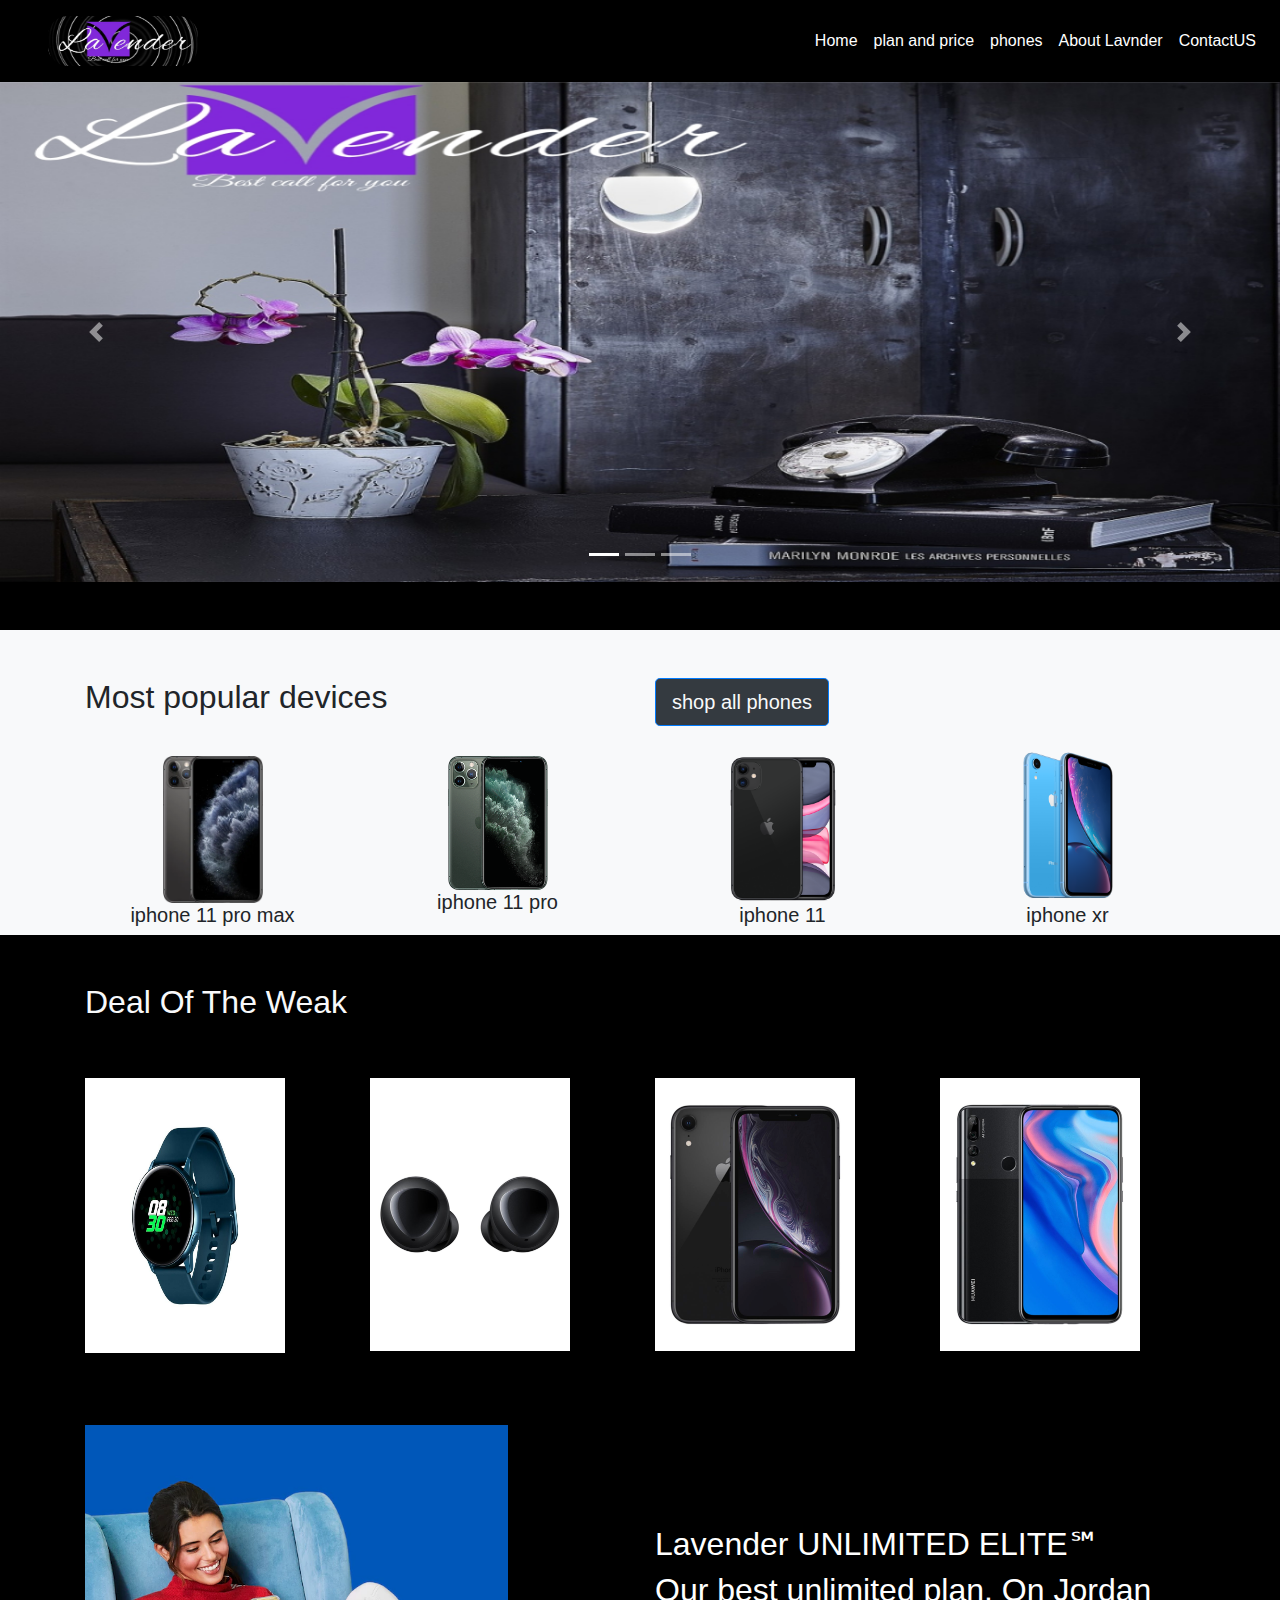
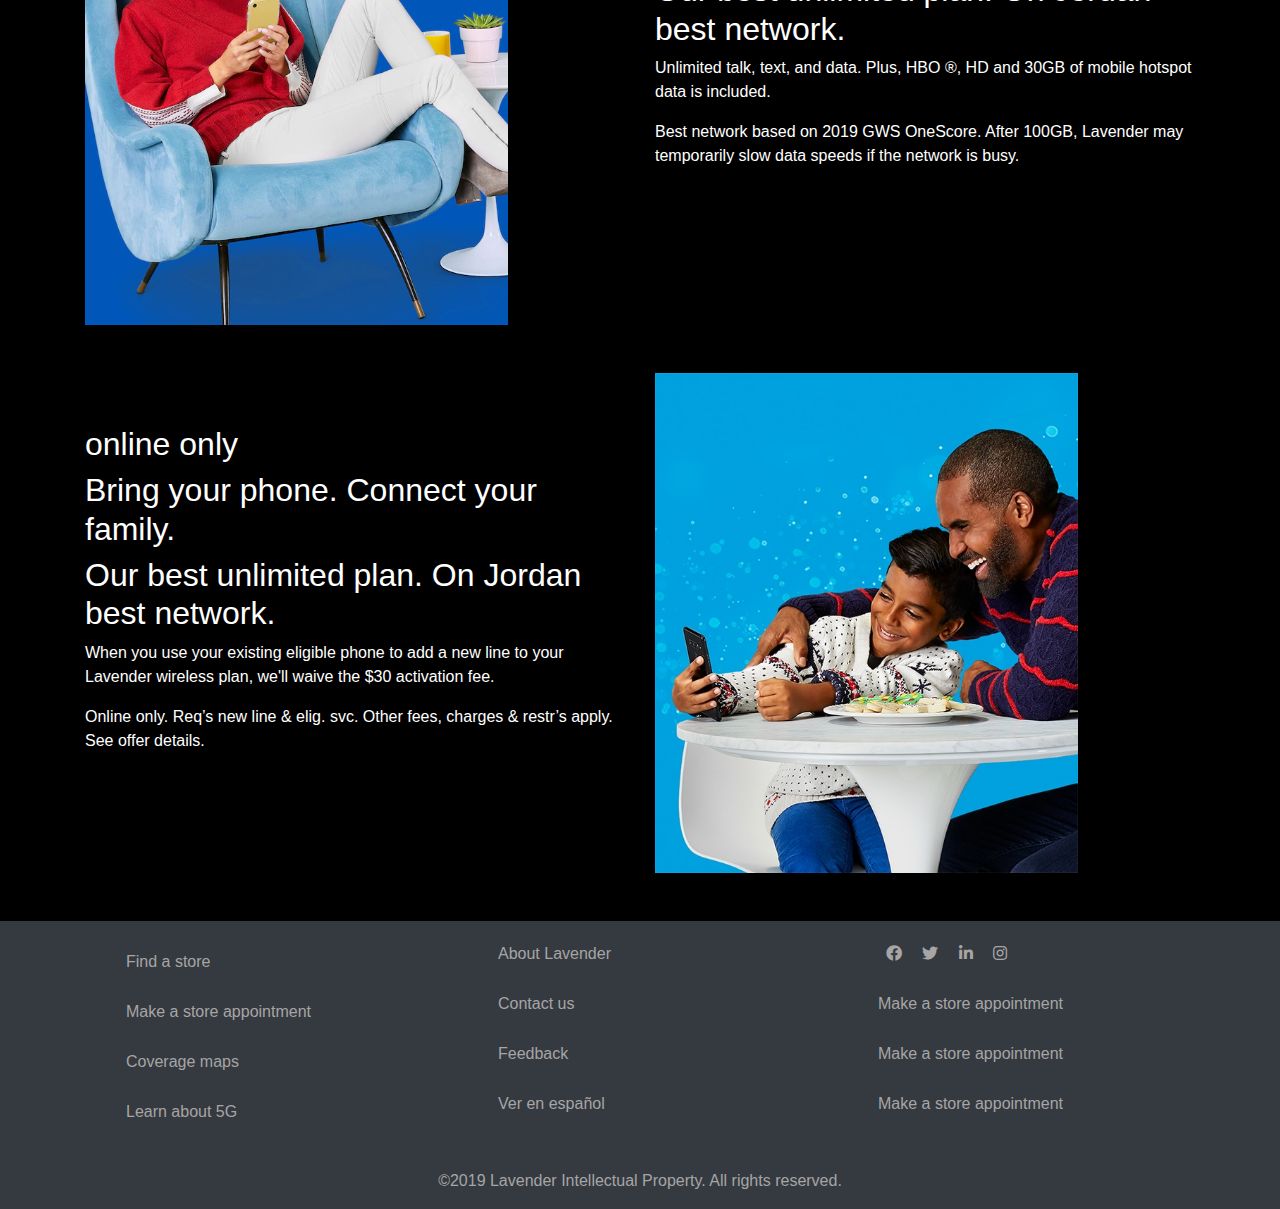
<file: index.html>
<!DOCTYPE html>
<html>
    <head>
        <meta charset="utf-8">
        <meta name="viewport" content="width=device-width, initial-scale=1">
        <link rel="stylesheet" type="text/css" href="fontawesome-free-5.12.0-web/css/all.css" >

        <link rel="stylesheet" href="https://maxcdn.bootstrapcdn.com/bootstrap/4.4.1/css/bootstrap.min.css">
        <script src="https://ajax.googleapis.com/ajax/libs/jquery/3.4.1/jquery.min.js"></script>
        <script src="https://cdnjs.cloudflare.com/ajax/libs/popper.js/1.16.0/umd/popper.min.js"></script>
        <script src="https://maxcdn.bootstrapcdn.com/bootstrap/4.4.1/js/bootstrap.min.js"></script>
        <link rel="stylesheet" href="css/style.css">

    </head>
    <body>
        <nav class="navbar navbar-expand-md navbar-light bg-black ">
            <a class="navbar-brand" href="#"></a>
            <a class="nav-link" href="#"> <img id="myLogo" src="img/mylogo.JPG"> <span class="sr-only">(current)</span></a>

            <button class="navbar-toggler" type="button" data-toggle="collapse" data-target="#navbarNav" aria-controls="navbarNav" aria-expanded="false" aria-label="Toggle navigation">
              <span class="navbar-toggler-icon"></span>
            </button>
            <div class="collapse navbar-collapse  " id="navbarNav">
              <ul class="navbar-nav ml-auto">
                <li class="nav-item active">
                  <a class="nav-link text-white" href="index.html">Home <span class="sr-only">(current)</span></a>
                </li>
                <li class="nav-item">
                  <a class="nav-link  text-white" href="planandprice.html">plan and price</a>
                </li>
                <li class="nav-item">
                  <a class="nav-link  text-white" href="phone.html">phones</a>
                </li>
                <li class="nav-item">
                  <a class="nav-link text-white" href="aboutus.html">About Lavnder</a>
                </li>
                <li class="nav-item">
                  <a class="nav-link text-white" href="contactus.html">ContactUS</a>
                </li>
               
              </ul>
            </div>
          </nav>
        <div class="sec1">
          <div id="carouselExampleIndicators" class="carousel slide" data-ride="carousel">
            <ol class="carousel-indicators">
              <li data-target="#carouselExampleIndicators" data-slide-to="0" class="active"></li>
              <li data-target="#carouselExampleIndicators" data-slide-to="1"></li>
              <li data-target="#carouselExampleIndicators" data-slide-to="2"></li>
            </ol>
            <div class="carousel-inner">
              <div class="carousel-item active">
                <img class="d-block w-100" src="img/mybrand.JPG" alt="First slide" width="100%" height="500">
              </div>
              <div class="carousel-item">
                <img class="d-block w-100" src="img/maxresdefault.jpg" alt="Second slide"  width="100%" height="500">
              </div>
              <div class="carousel-item">
                <img class="d-block w-100" src="img/imaged.jpg" alt="Third slide"   width="100%" height="500">
              </div>
            </div>
            <a class="carousel-control-prev" href="#carouselExampleIndicators" role="button" data-slide="prev">
              <span class="carousel-control-prev-icon" aria-hidden="true"></span>
              <span class="sr-only">Previous</span>
            </a>
            <a class="carousel-control-next" href="#carouselExampleIndicators" role="button" data-slide="next">
              <span class="carousel-control-next-icon" aria-hidden="true"></span>
              <span class="sr-only">Next</span>
            </a>
          </div>

        </div>
        <div class="sec2 bg-light">
          <div class="container mt-5">
            <div class="row ">
              <div class="col-md-6 mt-5">
                <h2> Most popular devices</h2>
              </div>
              <div class="col-md-6 mt-5">
                <button type="button" class="btn btn-primary btn-lg  bg-dark text-light">shop all phones</button>


              </div>
            </div>
            <div class="row ">
              <div class="col-md-3 bg-light text-center">
                <img class="apllemax" src="img/apple11promax.webp">
                <h5> iphone 11 pro max</h5>
              </div>

              <div class="col-md-3 bg-light text-center">
                <img class="apllemax" src="img/apple11pro.png">
                <h5> iphone 11 pro </h5>
              </div>

              <div class="col-md-3 bg-light text-center ">
                <img class="apllemax2" src="img/iphone1122.png">
                <h5> iphone 11 </h5>
              </div>
              <div class="col-md-3 bg-light text-center ">
                <img class="apllemax2" src="img/applexr.png">
                <h5> iphone xr</h5>
              </div>
            </div>
            
          </div> 


      


        </div>
        <div class="sec3 mt-5">
          
        <div class="container">
          <div class="row">
            <div class="col-md-12 text-light">
               <h2>Deal Of The Weak</h2>
            </div>
          </div>
          <div class="row mt-5">
            <div class="col-md-3">
              <div class="view view-fourth">  
                <img id="galaxywatch" src="img/Galaxy-Watch-Active-Green_1.jpg" />  
                <div class="mask text-light">  
                <h5>Galaxy-Watch</h5>  
                <p>85.357 Jod</p>  
                  
                </div>  
           </div>  
            </div>


            <div class="col-md-3">
              <div class="view view-fourth">  
                <img src="img/GALAXY-BUDS-BLACK_1.jpg" />  
                <div class="mask text-light">  
                <h5>Galaxy-Buds</h5>  
                <p>85.357 Jod</p>  
                   
                </div>  
           </div>  
            </div>



            <div class="col-md-3">
              <div class="view view-fourth">  
                <img src="img/IPHONE-XR-Black-128GB-4G-LTE_1.jpg" />  
                <div class="mask text-light">  
                <h5>Apple Iphone XR black</h5>  
                <p> 85.357 Jod</p>  
                   
                </div>  
           </div>  
            </div>


            <div class="col-md-3">
              <div class="view view-fourth">  
                <img src="img/Huawei-Y9-PRIME-2019-Black_1.jpg_1.jpg" />  
                <div class="mask text-light">  
                <h5>Hauwei Y9-Prime</h5>  
                <p>85.357 Jod</p>              
                
                </div>  
           </div>  
            </div>
          </div>
        </div>

         </div>
         <div class="sec4">
           <div class="container">
             <div class="row">
               <div class="col-md-6">
                 <img  class="oFFice"src="img/office.jpg">


               </div>
               <div class=" col-md-6 text-white  rightside">
                 <h2> Lavender UNLIMITED ELITE℠ </h2>
                <h2>  Our best unlimited plan. On Jordan best network.</h2> 
                <p> Unlimited talk, text, and data.  Plus, HBO ®, HD and 30GB of mobile hotspot data is included.</p>
                <p>Best network based on 2019 GWS OneScore.
                  After 100GB, Lavender may temporarily slow data speeds if the network is busy.</p>

                

              </div>
             </div>
           </div>
         </div>


         <div class="sec5">
          <div class="container">
            <div class="row">
              <div class="col-md-6 text-white rightside">
                <h2> online only</h2>
               <h2> Bring your phone. Connect your family. </h2>
                <h2>  Our best unlimited plan. On Jordan best network.</h2> 
                <p> When you use your existing eligible phone to add a new line to your Lavender wireless plan, we'll waive the $30 activation fee.</p>
                <p>Online only. Req’s new line & elig. svc. Other fees, charges & restr’s apply. See offer details.</p>

              </div>
              <div class=" col-md-6 mt-5">
              <img  class="oFFice" src="img/family.jpg">

               

             </div>
            </div>
          </div>
        </div>
        <div class="sec6 bg-dark ">
          <div class="container mt-5 text-white">
            <div class="row ">
            <div class="col-md-4 list1 p-3">
              <ul>
                <li>
                 <a href="#">Find a store</a> 
                </li>
                <li>
                  <a href="#"> Make a store appointment  </a>
                <li>
                  <a href="#">Coverage maps</a>
                 
                </li>
                <li>
                  <a href="#"> Learn about 5G</a>
                </li>

              </ul>
            </div>
            <div class="col-md-4 list1 p-2 ">
              <ul>
                <li>
                  <a href="#"> About Lavender</a>
                </li>
                <li>
                  <a href="#"> Contact us </a>              
                <li>
                <a href="#"> Feedback</a>  
                </li>
                <li>
                <a href="#"> Ver en español</a>  
                </li>

              </ul>
            </div>

            <div class="col-md-4 list1 p-2">
              <ul>
                <li><span>
                 <a href="#"> <i class="fab fa-facebook p-2 "></i></a> 
                <a href="#"> <i class="fab fa-twitter p-2"></i> </a>
                 <a href="#"> <i class="fab fa-linkedin-in p-2"></i></a>
                 <a href="#"> <i class="fab fa-instagram p-2"></i></a> 
                </span>
                </li>
                <li>
                 <a href="#"> Make a store appointment </a>               
                <li>
                  <a href="#"> Make a store appointment </a> 
                </li>
                <li>
                  <a href="#"> Make a store appointment </a> 
                </li>

              </ul>
            </div>
          </div>


          </div>
          <div class="container">
            <div class="row">
              <div class="col-md-12 text-white text-center">
                <p> <a href="#"> ©2019 Lavender Intellectual Property. All rights reserved.</a></p>
              </div>
            </div>
          </div>
        </div>
        
        
    </body>
</html>
</file>
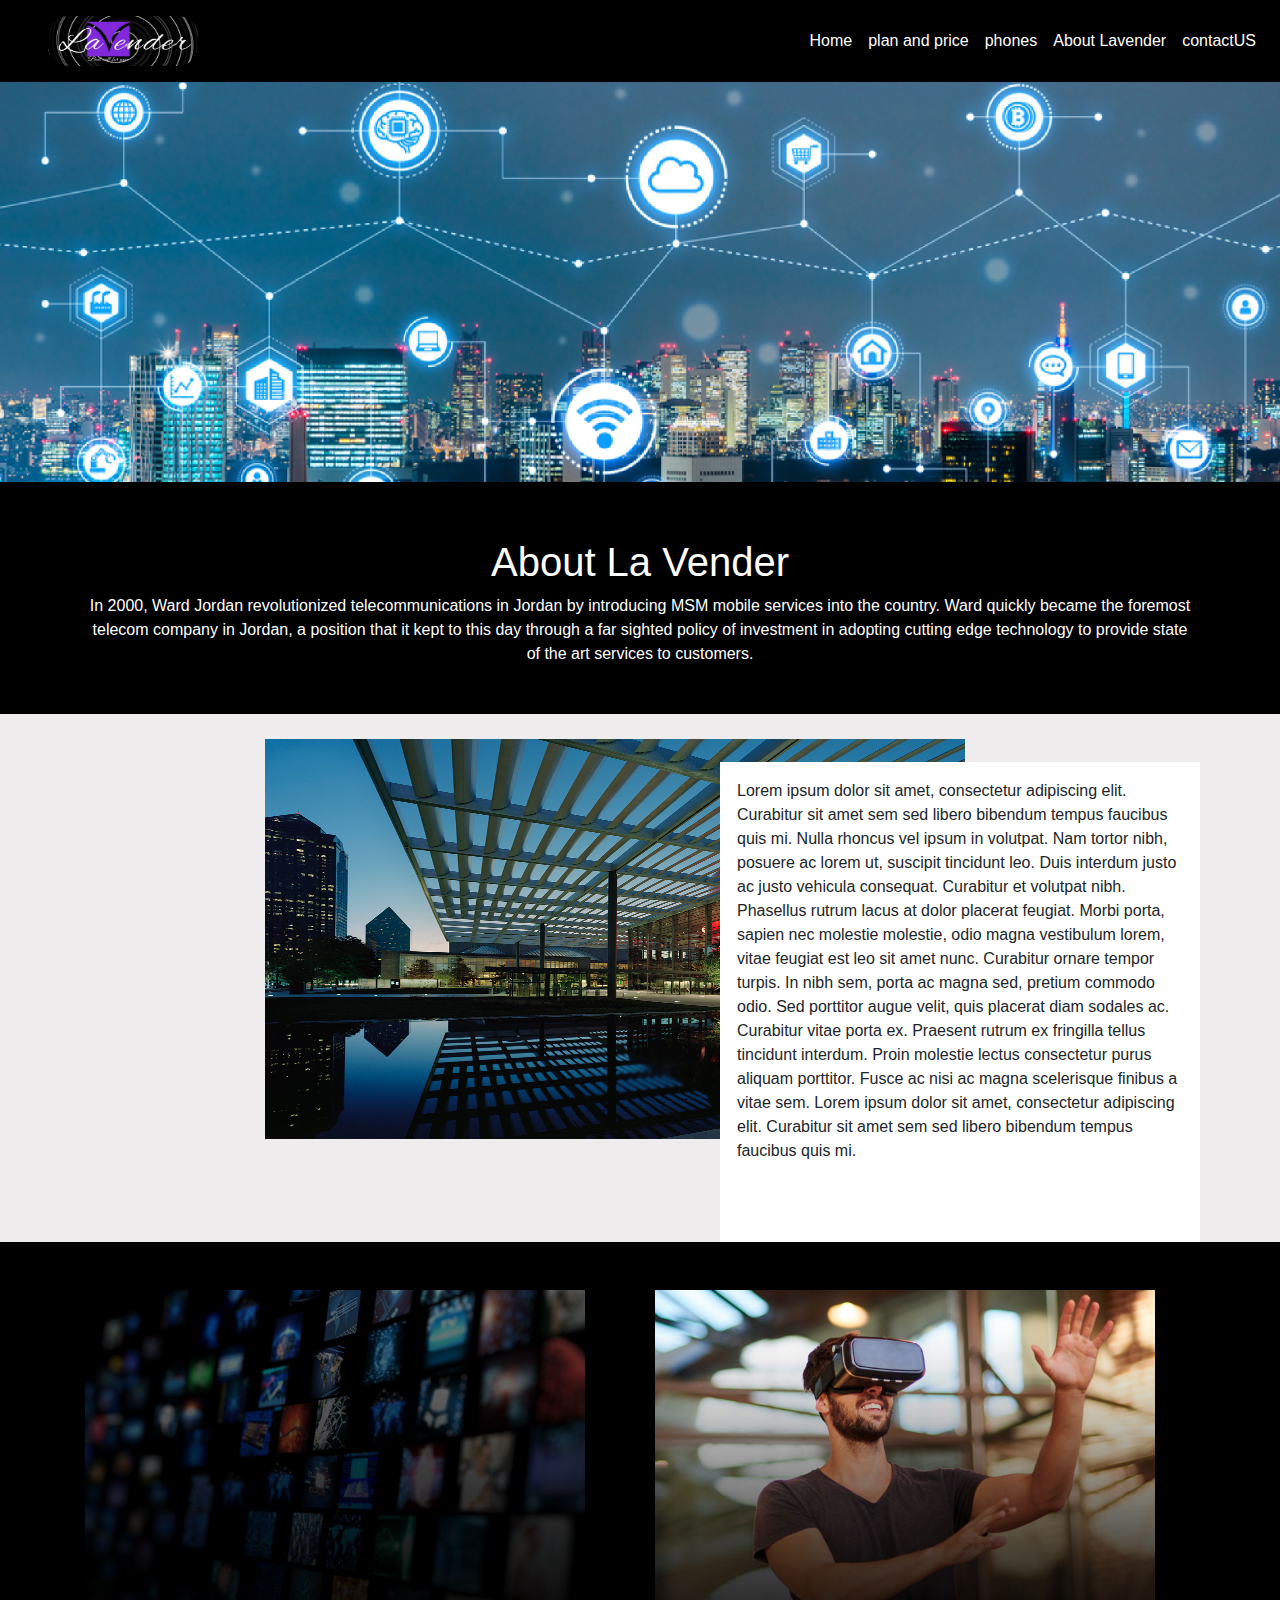
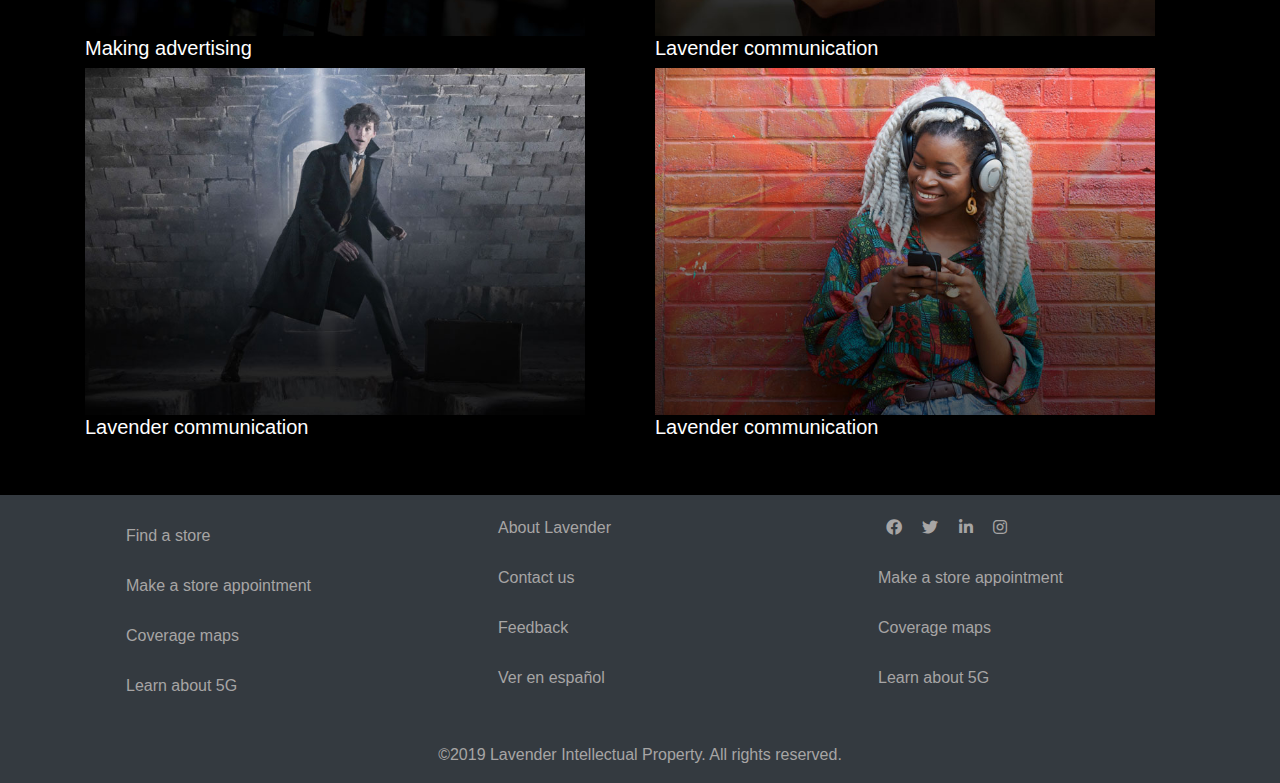
<file: aboutus.html>
<!DOCTYPE html>
<html>
    <head>
        <meta charset="utf-8">
        <meta name="viewport" content="width=device-width, initial-scale=1">
        <link rel="stylesheet" type="text/css" href="fontawesome-free-5.12.0-web/css/all.css" >

        <link rel="stylesheet" href="https://maxcdn.bootstrapcdn.com/bootstrap/4.4.1/css/bootstrap.min.css">
        <script src="https://ajax.googleapis.com/ajax/libs/jquery/3.4.1/jquery.min.js"></script>
        <script src="https://cdnjs.cloudflare.com/ajax/libs/popper.js/1.16.0/umd/popper.min.js"></script>
        <script src="https://maxcdn.bootstrapcdn.com/bootstrap/4.4.1/js/bootstrap.min.js"></script>
        <link rel="stylesheet" href="css/style.css">

    </head>
    <body>
        <nav class="navbar navbar-expand-md navbar-light bg-black">
            <a class="navbar-brand" href="#"></a>
            <a class="nav-link" href="#"> <img id="myLogo" src="img/mylogo.JPG"> <span class="sr-only">(current)</span></a>

            <button class="navbar-toggler" type="button" data-toggle="collapse" data-target="#navbarNav" aria-controls="navbarNav" aria-expanded="false" aria-label="Toggle navigation">
              <span class="navbar-toggler-icon"></span>
            </button>
            <div class="collapse navbar-collapse   " id="navbarNav">
              <ul class="navbar-nav ml-auto ">
                <li class="nav-item active">
                  <a class="nav-link text-white" href="index.html">Home <span class="sr-only">(current)</span></a>
                </li>
                <li class="nav-item">
                  <a class="nav-link  text-white" href="planandprice.html">plan and price</a>
                </li>
                <li class="nav-item">
                  <a class="nav-link  text-white" href="phone.html">phones</a>
                </li>
                <li class="nav-item">
                  <a class="nav-link text-white" href="aboutus.html">About Lavender</a>
                </li>
                <li class="nav-item">
                  <a class="nav-link text-white" href="contactus.html">contactUS</a>
                </li>
               
              </ul>
            </div>
          </nav>
          <section class="sect2">
              

          </section>
          
  
        <div class="container text-center mt-5">
            <h1 class="row text-center text-white ">
                <h1 class="text-md text-white">About La<span class="brand"> V</span>ender</h1> 
                <p class="para text-white">In 2000, Ward Jordan revolutionized telecommunications in Jordan by introducing MSM mobile services into the country.
                     Ward quickly became the foremost telecom company in Jordan, 
                    a position that it kept to this day through a far sighted policy of investment in adopting cutting edge technology to provide state of the art services to customers​.</p>
            </div>
        </div>
        <div class="container-fluid boxes">
            <div class="row mt-5">
                <div class="col-md-6">
                     
                    <img class="placholder" src="img/_placeholder.jpg">
                </div>
                <div class="col-md-6 box mt-5">
                    <p>
                            Lorem ipsum dolor sit amet, consectetur adipiscing elit.  
                            Curabitur sit amet sem sed libero bibendum tempus faucibus       
                            quis mi. Nulla rhoncus vel ipsum in volutpat. Nam tortor 
                            nibh, posuere ac lorem ut, suscipit tincidunt leo. Duis 
                            interdum justo ac justo vehicula consequat. Curabitur et 
                            volutpat nibh. Phasellus rutrum lacus at dolor placerat 
                            feugiat. Morbi porta, sapien nec molestie molestie, odio 
                            magna vestibulum lorem, vitae feugiat est leo sit amet 
                            nunc. Curabitur ornare tempor turpis. In nibh sem, porta ac 
                            magna sed, pretium commodo odio. Sed porttitor augue velit, 
                            quis placerat diam sodales ac. Curabitur vitae porta ex. 
                            Praesent rutrum ex fringilla tellus tincidunt interdum. 
                            Proin molestie lectus consectetur purus aliquam porttitor. 
                            Fusce ac nisi ac magna scelerisque finibus a vitae sem.
                            Lorem ipsum dolor sit amet, consectetur adipiscing elit.  
                            Curabitur sit amet sem sed libero bibendum tempus faucibus       
                            quis mi. 
                          
                    </p>

                </div>
            </div>
            
        </div>

        <div class="sec4">
            <div class="container mt-5">
                <div class="row">
                    <div class="col-md-6 text-white">
                        <img class="advertising" src="img/corp_tile_advertising_analytics.jpg">
                        <h5> 
                            Making advertising
                        </h5>
                    </div>

                    <div class="col-md-6 text-white">
                        <img class="advertising" src="img/corp_tile_att_communications.jpg">
                        <h5> 
                        Lavender communication
                        </h5>
                    </div>
                </div>
                <div class="row">
                    <div class="col-md-6 text-white">
                        <img class="advertising" src="img/corp_tile_media_co.jpg">
                        <h5> 
                            Lavender communication
                            </h5>

                    </div>
                    <div class="col-md-6 text-white">
                        <img class="advertising" src="img/corp_tile_international.jpg">
                        <h5> 
                            Lavender communication
                            </h5>

                    </div>
                </div>
            </div>
        </div>

               <div class="sec6 bg-dark ">
                <div class="container mt-5 text-white">
                  <div class="row ">
                  <div class="col-md-4 list1 p-3">
                    <ul>
                      <li>
                       <a href="#">Find a store</a> 
                      </li>
                      <li>
                        <a href="#"> Make a store appointment  </a>
                      <li>
                        <a href="#">Coverage maps</a>
                       
                      </li>
                      <li>
                        <a href="#"> Learn about 5G</a>
                      </li>
      
                    </ul>
                  </div>
                  <div class="col-md-4 list1 p-2 ">
                    <ul>
                      <li>
                        <a href="#"> About Lavender</a>
                      </li>
                      <li>
                        <a href="#"> Contact us </a>              
                      <li>
                      <a href="#"> Feedback</a>  
                      </li>
                      <li>
                      <a href="#"> Ver en español</a>  
                      </li>
      
                    </ul>
                  </div>
      
                  <div class="col-md-4 list1 p-2">
                    <ul>
                      <li><span>
                       <a href="#"> <i class="fab fa-facebook p-2 "></i></a> 
                      <a href="#"> <i class="fab fa-twitter p-2"></i> </a>
                       <a href="#"> <i class="fab fa-linkedin-in p-2"></i></a>
                       <a href="#"> <i class="fab fa-instagram p-2"></i></a> 
                      </span>
                      </li>
                      <li>
                        <a href="#"> Make a store appointment</a>            
                      <li>
                       <a href="#"> Coverage maps</a> 
                      </li>
                      <li>
                        <a href="#">Learn about 5G</a>
                      </li>
      
                    </ul>
                  </div>
                </div>
      
      
                </div>
                <div class="container">
                  <div class="row">
                    <div class="col-md-12 text-white text-center">
                      <p> <a href="#"> ©2019 Lavender Intellectual Property. All rights reserved.</a></p>
                    </div>
                  </div>
                </div>
              </div>





    </body>
</file>
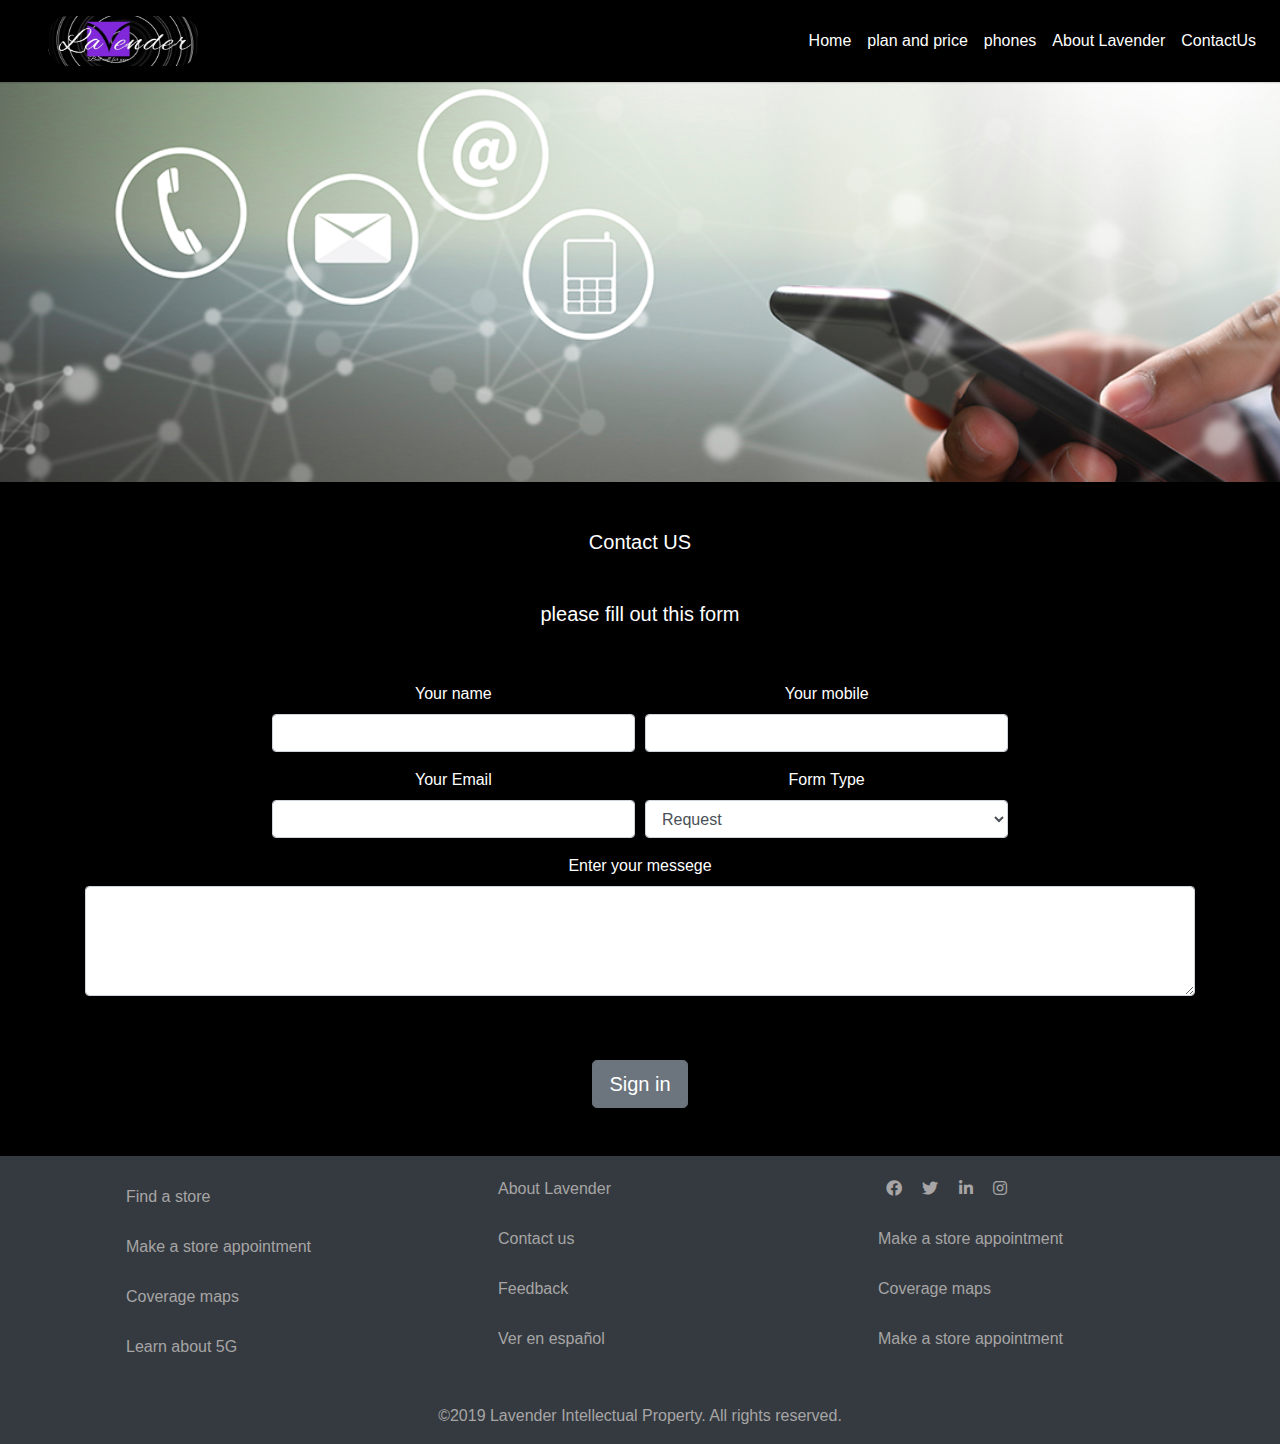
<file: contactus.html>
<!DOCTYPE html>
<html>
    <head>
        <meta charset="utf-8">
        <meta name="viewport" content="width=device-width, initial-scale=1">
        <link rel="stylesheet" type="text/css" href="fontawesome-free-5.12.0-web/css/all.css" >

        <link rel="stylesheet" href="https://maxcdn.bootstrapcdn.com/bootstrap/4.4.1/css/bootstrap.min.css">
        <script src="https://ajax.googleapis.com/ajax/libs/jquery/3.4.1/jquery.min.js"></script>
        <script src="https://cdnjs.cloudflare.com/ajax/libs/popper.js/1.16.0/umd/popper.min.js"></script>
        <script src="https://maxcdn.bootstrapcdn.com/bootstrap/4.4.1/js/bootstrap.min.js"></script>
        <link rel="stylesheet" href="css/style.css">

    </head>
    <body>
        <nav class="navbar navbar-expand-md navbar-light bg-black ">
            <a class="navbar-brand" href="#"></a>
            <a class="nav-link" href="#"> <img id="myLogo" src="img/mylogo.JPG"> <span class="sr-only">(current)</span></a>

            <button class="navbar-toggler" type="button" data-toggle="collapse" data-target="#navbarNav" aria-controls="navbarNav" aria-expanded="false" aria-label="Toggle navigation">
              <span class="navbar-toggler-icon"></span>
            </button>
            <div class="collapse navbar-collapse  " id="navbarNav">
              <ul class="navbar-nav ml-auto">
                <li class="nav-item active">
                  <a class="nav-link text-white" href="index.html"> Home <span class="sr-only">(current)</span></a>
                </li>
                <li class="nav-item">
                  <a class="nav-link  text-white" href="planandprice.html">plan and price</a>
                </li>

                <li class="nav-item">
                  <a class="nav-link  text-white" href="phone.html"> phones</a>
                </li>
                <li class="nav-item">
                  <a class="nav-link text-white" href="aboutus.html">About Lavender</a>
                </li>
                <li class="nav-item">
                  <a class="nav-link text-white" href="contactus.html">ContactUs</a>
                </li>
             
              </ul>
            </div>
          </nav>
          <section class="section2">

          </section>

          <div class="container">
            <div class="row text-center text-white">
              <div class="col-md-12 mt-5">
                <h5>Contact US</h5>
                <h5 class="mt-5"> please fill out this form </h5>

              </div>

              
            </div>
            <form class="text-center text-white">
              <div class="form-row justify-content-center mt-5 ">
                <div class="form-group col-md-4 ">
                  <label for="inputEmail4">Your name</label>
                  <input type="email" class="form-control" id="inputEmail4">
                </div>
                <div class="form-group col-md-4">
                  <label for="inputPassword4">Your mobile</label>
                  <input type="password" class="form-control" id="inputPassword4">
                </div>
              </div>
              
              <div class="form-row justify-content-center">
                <div class="form-group col-md-4">
                  <label for="inputCity">Your Email</label>
                  <input type="text" class="form-control" id="inputCity">
                </div>
                <div class="form-group col-md-4">
                  <label for="inputState">Form Type</label>
                  <select id="inputState" class="form-control">
                    <option selected>Request</option>
                    <option>Inquiry</option>
                    <option>Report a problem</option>
                  </select>
                </div>
                
              </div>
              <div class="form-group justify-content-center">
                      <label for="exampleFormControlTextarea1">Enter your messege</label>
                      <textarea class="form-control" id="exampleFormControlTextarea1 style=max-width: 20%" rows="4" col="3"></textarea>
                    </div>
                    <button type="button" class="btn btn-secondary btn-lg mt-5">Sign in</button>

            </form>

          </div>


         <!-- <div class="container-fluid mt-5 ">
            <div class="row text-center">
                <div class="col-md-12">
                    <h5> Contact US</h5>
                    <h5 class="mt-5"> Please fill out this form</h5>
                </div>
                
            </div>
        
            <form>
                    <div class="form-row justify-content-center mt-5 ">
                      <div class="form-group col-md-4 ">
                        <label for="inputEmail4">Your name</label>
                        <input type="email" class="form-control" id="inputEmail4">
                      </div>
                      <div class="form-group col-md-4">
                        <label for="inputPassword4">Your mobile</label>
                        <input type="password" class="form-control" id="inputPassword4">
                      </div>
                    </div>
                    
                    <div class="form-row justify-content-center">
                      <div class="form-group col-md-4">
                        <label for="inputCity">Your Email</label>
                        <input type="text" class="form-control" id="inputCity">
                      </div>
                      <div class="form-group col-md-4">
                        <label for="inputState">Form Type</label>
                        <select id="inputState" class="form-control">
                          <option selected>Request</option>
                          <option>Inquiry</option>
                          <option>Report a problem</option>
                        </select>
                      </div>
                      
                    </div>
                    <div class="form-group justify-content-center">
                            <label for="exampleFormControlTextarea1">Enter your messege</label>
                            <textarea class="form-control" id="exampleFormControlTextarea1 style=max-width: 30%" rows="5"></textarea>
                          </div>
                    <button type="submit" class="btn btn-primary  btn-default">Sign in</button>
                  </form>
                    !-->
                  <div class="sec6 bg-dark ">
                    <div class="container mt-5 text-white">
                      <div class="row ">
                      <div class="col-md-4 list1 p-3">
                        <ul>
                          <li>
                           <a href="#">Find a store</a> 
                          </li>
                          <li>
                            <a href="#"> Make a store appointment  </a>
                          <li>
                            <a href="#">Coverage maps</a>
                           
                          </li>
                          <li>
                            <a href="#"> Learn about 5G</a>
                          </li>
          
                        </ul>
                      </div>
                      <div class="col-md-4 list1 p-2 ">
                        <ul>
                          <li>
                            <a href="#"> About Lavender</a>
                          </li>
                          <li>
                            <a href="#"> Contact us </a>              
                          <li>
                          <a href="#"> Feedback</a>  
                          </li>
                          <li>
                          <a href="#"> Ver en español</a>  
                          </li>
          
                        </ul>
                      </div>
          
                      <div class="col-md-4 list1 p-2">
                        <ul>
                          <li><span>
                           <a href="#"> <i class="fab fa-facebook p-2 "></i></a> 
                          <a href="#"> <i class="fab fa-twitter p-2"></i> </a>
                           <a href="#"> <i class="fab fa-linkedin-in p-2"></i></a>
                           <a href="#"> <i class="fab fa-instagram p-2"></i></a> 
                          </span>
                          </li>
                          <li>
                            <li>
                              <a href="#"> Make a store appointment </a>               
                             <li>
                               <a href="#">  Coverage maps </a> 
                             </li>
                             <li>
                               <a href="#"> Make a store appointment </a> 
                             </li>
          
                        </ul>
                      </div>
                    </div>
          
          
                    </div>
                    <div class="container">
                      <div class="row">
                        <div class="col-md-12 text-white text-center">
                          <p> <a href="#"> ©2019 Lavender Intellectual Property. All rights reserved.</a></p>
                        </div>
                      </div>
                    </div>
                  </div>
          </div>
            
        </body>          
        </html>
</file>
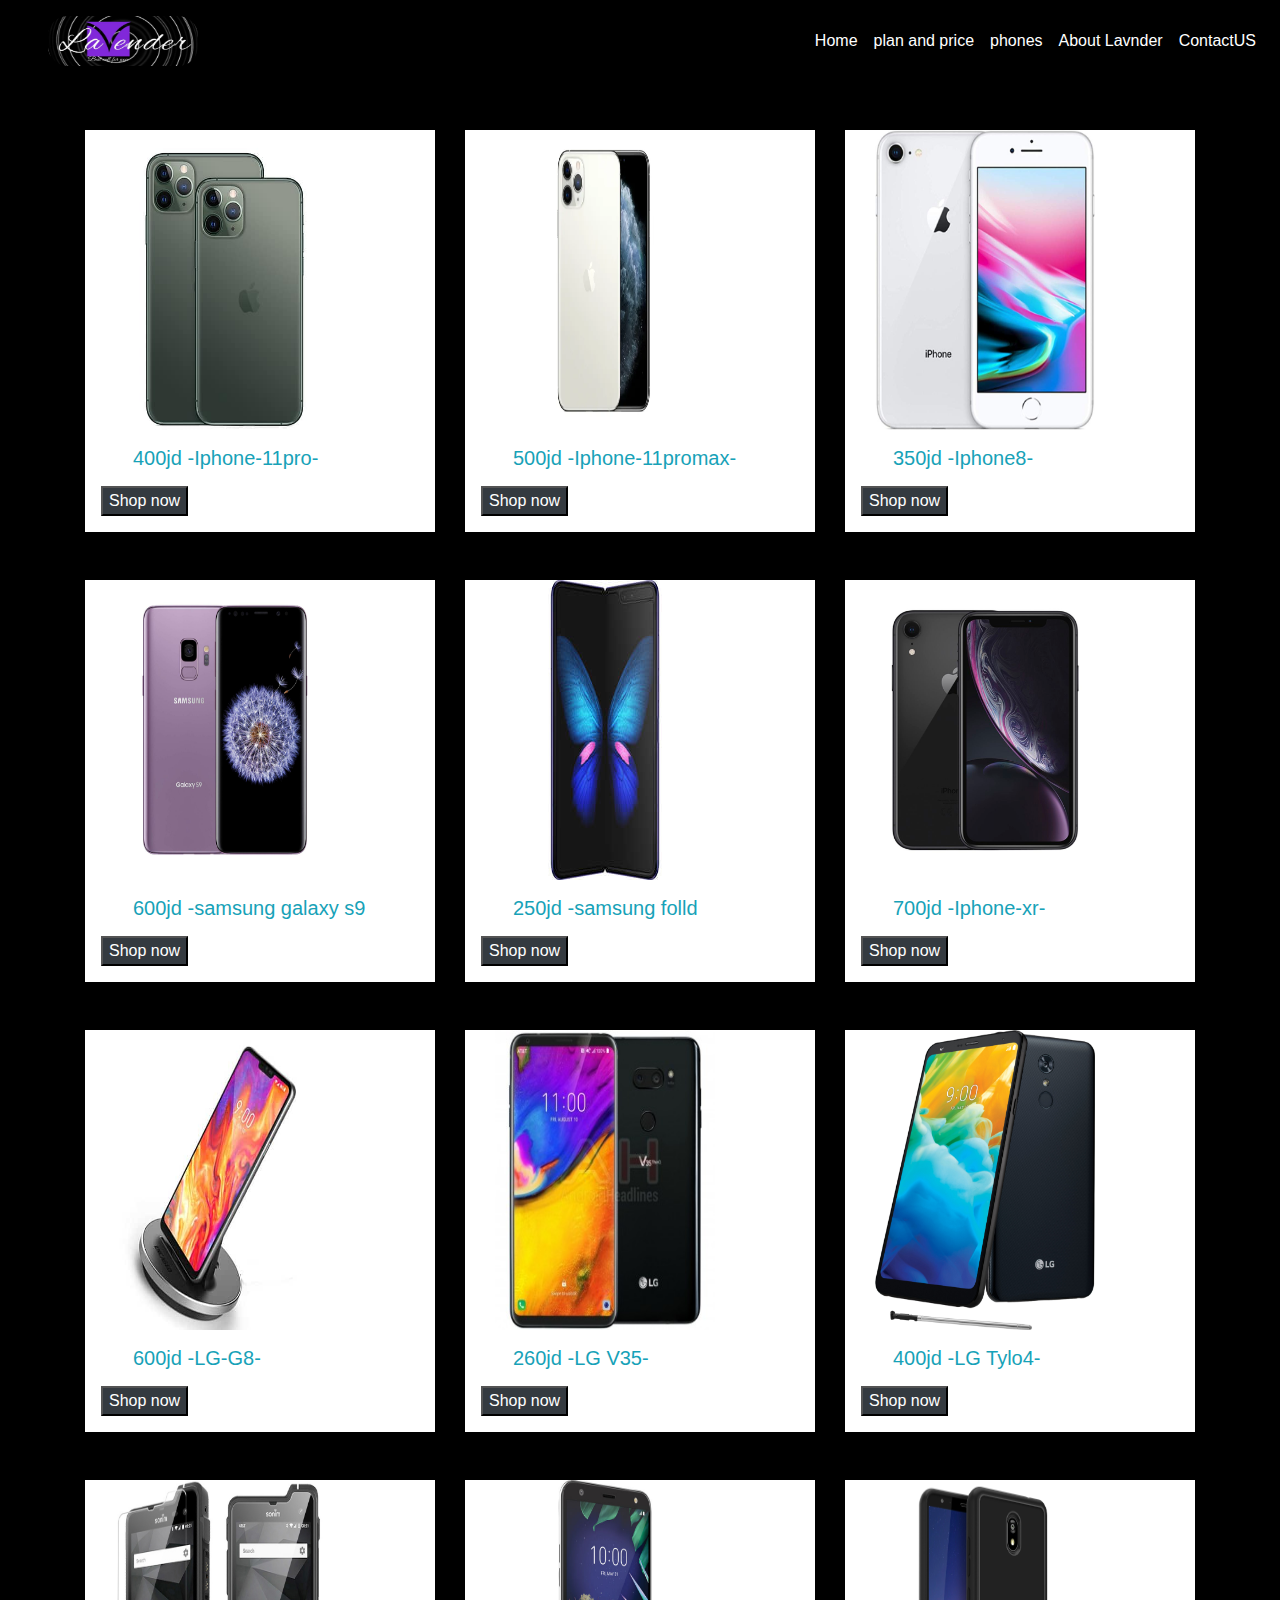
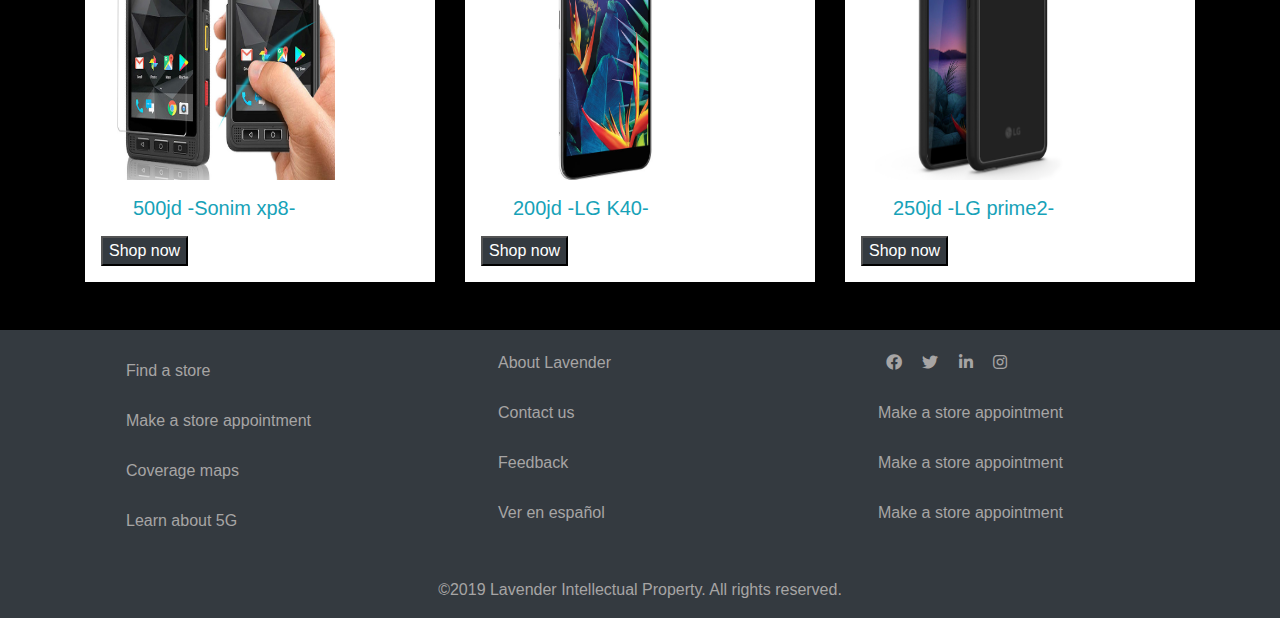
<file: phone.html>
<!DOCTYPE html>
<html>
    <head>
        <meta charset="utf-8">
        <meta name="viewport" content="width=device-width, initial-scale=1">
        <link rel="stylesheet" type="text/css" href="fontawesome-free-5.12.0-web/css/all.css" >

        <link rel="stylesheet" href="https://maxcdn.bootstrapcdn.com/bootstrap/4.4.1/css/bootstrap.min.css">
        <script src="https://ajax.googleapis.com/ajax/libs/jquery/3.4.1/jquery.min.js"></script>
        <script src="https://cdnjs.cloudflare.com/ajax/libs/popper.js/1.16.0/umd/popper.min.js"></script>
        <script src="https://maxcdn.bootstrapcdn.com/bootstrap/4.4.1/js/bootstrap.min.js"></script>
        <link rel="stylesheet" href="css/style.css">

    </head>
    <body>
        <nav class="navbar navbar-expand-md navbar-light bg-black ">
            <a class="navbar-brand" href="#"></a>
            <a class="nav-link" href="#"> <img id="myLogo" src="img/mylogo.JPG"> <span class="sr-only">(current)</span></a>

            <button class="navbar-toggler" type="button" data-toggle="collapse" data-target="#navbarNav" aria-controls="navbarNav" aria-expanded="false" aria-label="Toggle navigation">
              <span class="navbar-toggler-icon"></span>
            </button>
            <div class="collapse navbar-collapse" id="navbarNav">
              <ul class="navbar-nav ml-auto">
                <li class="nav-item active">
                  <a class="nav-link text-white" href="index.html">Home <span class="sr-only">(current)</span></a>
                </li>
                <li class="nav-item">
                  <a class="nav-link  text-white" href="planandprice.html">plan and price</a>
                </li>

                <li class="nav-item">
                  <a class="nav-link  text-white" href="phone.html">phones</a>
                </li>
                <li class="nav-item">
                  <a class="nav-link text-white" href="aboutus.html">About Lavnder</a>
                </li>
                <li class="nav-item">
                  <a class="nav-link text-white" href="contactus.html">ContactUS</a>
                </li>
                
              </ul>
            </div>
          </nav>
          <div class="seto1">
              <div class="container mt-5">
                  <div class="row">
                      <div class="col-md-4  ">
                        <div class=" box1">

                          <img class="imgiphone" src="img/11pro.jpeg">
                  
                          <h5 class="ml-5 text-info mt-3"> 400jd -Iphone-11pro-</h5>  
                        <button class="mb-3 ml-3 bg-dark text-white mt-2" type="button ">
                          Shop now
                        </button>



                      </div>


                      </div>

                      <div class="col-md-4  ">
                        <div class=" box1">
                        <img class="imgiphone" src="img/11promax.webp">
                        <h5 class="ml-5 text-info mt-3"> 500jd -Iphone-11promax-</h5>  
                        <button class="mb-3 ml-3 bg-dark text-white mt-2" type="button ">
                          Shop now
                        </button>
                        </div>



                    </div>
                      
                    <div class="col-md-4 ">
                        <div class=" box1">
                        <img class="imgiphone" src="img/iphone8.jpg">
                        <h5 class="ml-5 text-info mt-3"> 350jd -Iphone8-</h5>  
                        <button class="mb-3 ml-3 bg-dark text-white mt-2" type="button ">
                          Shop now
                        </button>
                    </div>

                    </div>


                    </div>
              </div>
          </div>

          <div class="secto2">
            <div class="container mt-5">
              <div class="row">
                  <div class="col-md-4  ">
                    <div class=" box1">

                      <img class="imgiphone" src="img/s9.jpg">
              
                      <h5 class="ml-5 text-info mt-3"> 600jd -samsung galaxy s9</h5>  
                      <button class="mb-3 ml-3 bg-dark text-white mt-2" type="button ">
                        Shop now
                      </button>



                  </div>


                  </div>

                  <div class="col-md-4  ">
                    <div class=" box1">
                    <img class="imgiphone" src="img/folld.jpg">
                    <h5 class="ml-5 text-info mt-3"> 250jd -samsung folld</h5>  
                    <button class="mb-3 ml-3 bg-dark text-white mt-2" type="button ">
                      Shop now
                    </button>
                    </div>



                </div>
                  
                <div class="col-md-4 ">
                    <div class=" box1">
                    <img class="imgiphone" src="img/IPHONE-XR-Black-128GB-4G-LTE_1.jpg">
                    <h5 class="ml-5 text-info mt-3"> 700jd -Iphone-xr-</h5>  
                    <button class="mb-3 ml-3 bg-dark text-white mt-2" type="button ">
                      Shop now
                    </button>
                </div>

                </div>


                </div>
          </div>
          </div>


          <div class="secto3">
            <div class="container mt-5">
              <div class="row">
                  <div class="col-md-4  ">
                    <div class=" box1">

                      <img class="imgiphone" src="img/LGG88.jpg">
                      <h5 class="ml-5 text-info mt-3"> 600jd -LG-G8-</h5>  
                      <button class="mb-3 ml-3 bg-dark text-white mt-2" type="button ">
                        Shop now
                      </button>



                  </div>


                  </div>

                  <div class="col-md-4  ">
                    <div class=" box1">
                    <img class="imgiphone" src="img/gsmarena_00235.jpg">
                    <h5 class="ml-5 text-info mt-3"> 260jd -LG V35-</h5>  
                    <button class="mb-3 ml-3 bg-dark text-white mt-2" type="button ">
                      Shop now
                    </button>
                    </div>



                </div>
                  
                <div class="col-md-4 ">
                    <div class=" box1">
                    <img class="imgiphone" src="img/tylo.jpg">
                    <h5 class="ml-5 text-info mt-3"> 400jd -LG Tylo4-</h5>  
                    <button class="mb-3 ml-3 bg-dark text-white mt-2" type="button ">
                      Shop now
                    </button>
                </div>

                </div>


                </div>
          </div>
          </div>

          <div class="secto4">
            <div class="container mt-5">
              <div class="row">
                  <div class="col-md-4  ">
                    <div class=" box1">

                      <img class="imgiphone" src="img/sonim xp8.jpg">
                      <h5 class="ml-5 text-info mt-3"> 500jd -Sonim xp8-</h5>  
                      <button class="mb-3 ml-3 bg-dark text-white mt-2" type="button ">
                        Shop now
                      </button>



                  </div>


                  </div>

                  <div class="col-md-4  ">
                    <div class=" box1">
                    <img class="imgiphone" src="img/lgk40.jpg">
                    <h5 class="ml-5 text-info mt-3"> 200jd -LG K40-</h5>  
                    <button class="mb-3 ml-3 bg-dark text-white mt-2" type="button ">
                      Shop now
                    </button>
                    </div>



                </div>
                  
                <div class="col-md-4 ">
                    <div class=" box1">
                    <img class="imgiphone" src="img/lgprime2.jpg">
                    <h5 class="ml-5 text-info mt-3"> 250jd -LG prime2-</h5>  
                    <button class="mb-3 ml-3 bg-dark text-white mt-2" type="button ">
                      Shop now
                    </button>
                </div>

                </div>


                </div>
          </div>

                  

          </div>


          <div class="sec6 bg-dark ">
            <div class="container mt-5 text-white">
              <div class="row ">
              <div class="col-md-4 list1 p-3">
                <ul>
                  <li>
                   <a href="#">Find a store</a> 
                  </li>
                  <li>
                    <a href="#"> Make a store appointment  </a>
                  <li>
                    <a href="#">Coverage maps</a>
                   
                  </li>
                  <li>
                    <a href="#"> Learn about 5G</a>
                  </li>
  
                </ul>
              </div>
              <div class="col-md-4 list1 p-2 ">
                <ul>
                  <li>
                    <a href="#"> About Lavender</a>
                  </li>
                  <li>
                    <a href="#"> Contact us </a>              
                  <li>
                  <a href="#"> Feedback</a>  
                  </li>
                  <li>
                  <a href="#"> Ver en español</a>  
                  </li>
  
                </ul>
              </div>
  
              <div class="col-md-4 list1 p-2">
                <ul>
                  <li><span>
                   <a href="#"> <i class="fab fa-facebook p-2 "></i></a> 
                  <a href="#"> <i class="fab fa-twitter p-2"></i> </a>
                   <a href="#"> <i class="fab fa-linkedin-in p-2"></i></a>
                   <a href="#"> <i class="fab fa-instagram p-2"></i></a> 
                  </span>
                  </li>
                  <li>
                   <a href="#"> Make a store appointment </a>               
                  <li>
                    <a href="#"> Make a store appointment </a> 
                  </li>
                  <li>
                    <a href="#"> Make a store appointment </a> 
                  </li>
  
                </ul>
              </div>
            </div>
  
  
            </div>
            <div class="container">
              <div class="row">
                <div class="col-md-12 text-white text-center">
                  <p> <a href="#"> ©2019 Lavender Intellectual Property. All rights reserved.</a></p>
                </div>
              </div>
            </div>
          </div>
          
    </body>
</file>
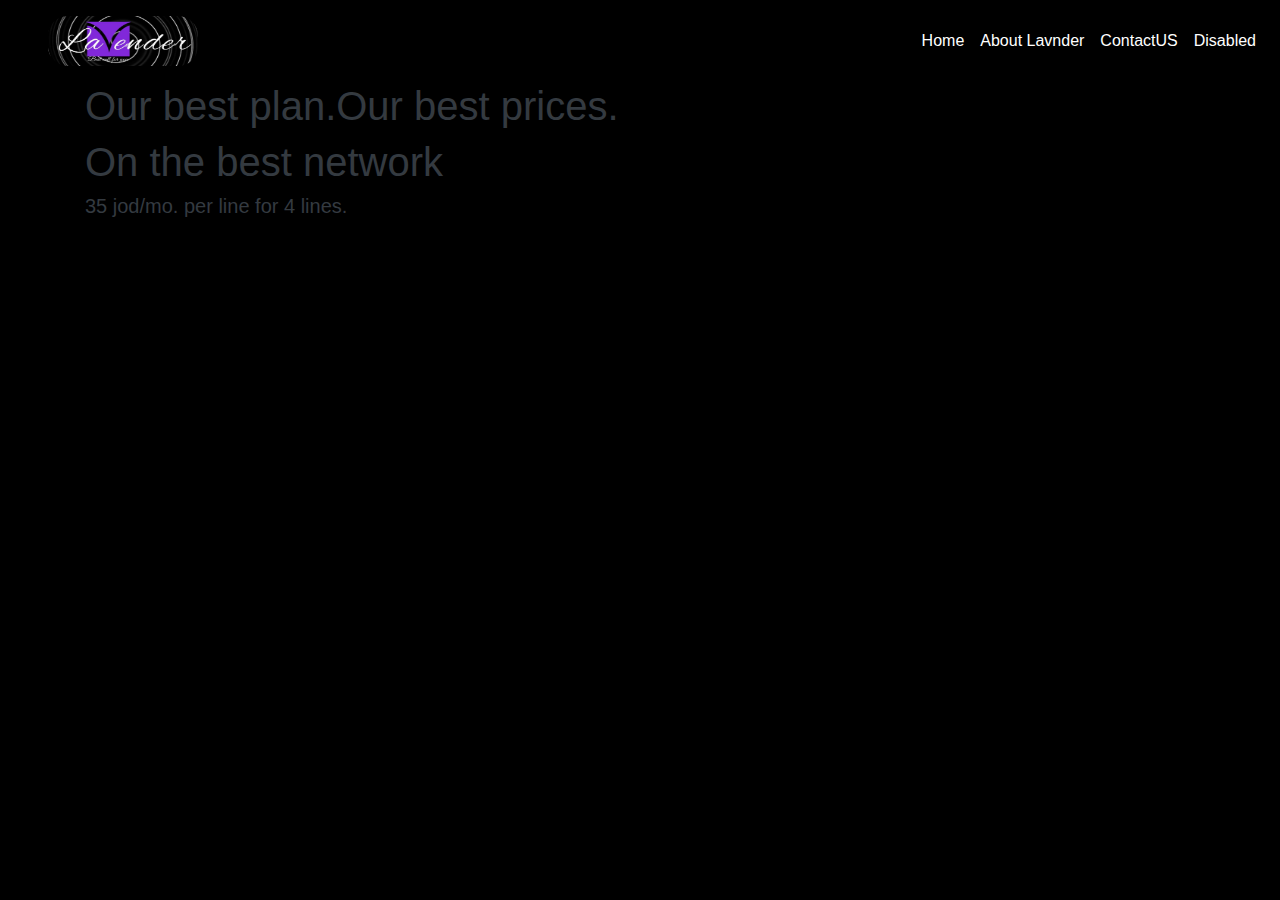
<file: plan.html>
<!DOCTYPE html>
<html>
    <head>
        <meta charset="utf-8">
        <meta name="viewport" content="width=device-width, initial-scale=1">
        <link rel="stylesheet" type="text/css" href="fontawesome-free-5.12.0-web/css/all.css" >

        <link rel="stylesheet" href="https://maxcdn.bootstrapcdn.com/bootstrap/4.4.1/css/bootstrap.min.css">
        <script src="https://ajax.googleapis.com/ajax/libs/jquery/3.4.1/jquery.min.js"></script>
        <script src="https://cdnjs.cloudflare.com/ajax/libs/popper.js/1.16.0/umd/popper.min.js"></script>
        <script src="https://maxcdn.bootstrapcdn.com/bootstrap/4.4.1/js/bootstrap.min.js"></script>
        <link rel="stylesheet" href="css/style.css">

    </head>
    <body>
        <nav class="navbar navbar-expand-md navbar-light bg-black ">
            <a class="navbar-brand" href="#"></a>
            <a class="nav-link" href="#"> <img id="myLogo" src="img/mylogo.JPG"> <span class="sr-only">(current)</span></a>

            <button class="navbar-toggler" type="button" data-toggle="collapse" data-target="#navbarNav" aria-controls="navbarNav" aria-expanded="false" aria-label="Toggle navigation">
              <span class="navbar-toggler-icon"></span>
            </button>
            <div class="collapse navbar-collapse  " id="navbarNav">
              <ul class="navbar-nav ml-auto">
                <li class="nav-item active">
                  <a class="nav-link text-white" href="index.html">Home <span class="sr-only">(current)</span></a>
                </li>
                <li class="nav-item">
                  <a class="nav-link text-white" href="aboutus.html">About Lavnder</a>
                </li>
                <li class="nav-item">
                  <a class="nav-link text-white" href="contactus.html">ContactUS</a>
                </li>
                <li class="nav-item">
                  <a class="nav-link disabled text-white" href="#">Disabled</a>
                </li>
              </ul>
            </div>
          </nav>
     <section class="seco">
         <div class="container">
         <div class="row">
             <div class="col-6 text-dark">
             <h1> Our best plan.Our best prices. </h1>
             <h1> On the best network</h1>
             <h5>35 jod/mo. per line for 4 lines.</h5>



                      </div>
                    </div>
     </section>

        <!--
          <section class="secondsec">
            <div class="row mt-5 ">
                <div class="col-6 text-dark ">
                    <h1> Our best plan.Our best prices. </h1>
                    <h1> On the best network</h1>
                    <h1> On the best network</h1>
                    <h5>35 jod/mo. per line for 4 lines.</h5>

                    
                </div>
            </div>

            
        </section>

        <section class="thirdsec bg-white mt-5 ">
            <div class="container">
                <div class="row">
                    <div class="col-12  text-center ">
                        <h1> Jordan  best network is also the fastest</h1> 
                        <p>Best network based on 2019 GWS OneScore. Fastest based on analysis by Ookla® of Speedtest Intelligence® data of average download speeds for Q3 2019.
                      </p>
                    </div>
                </div>
            </div>
        </section>  
        -->  
    </body>
</file>
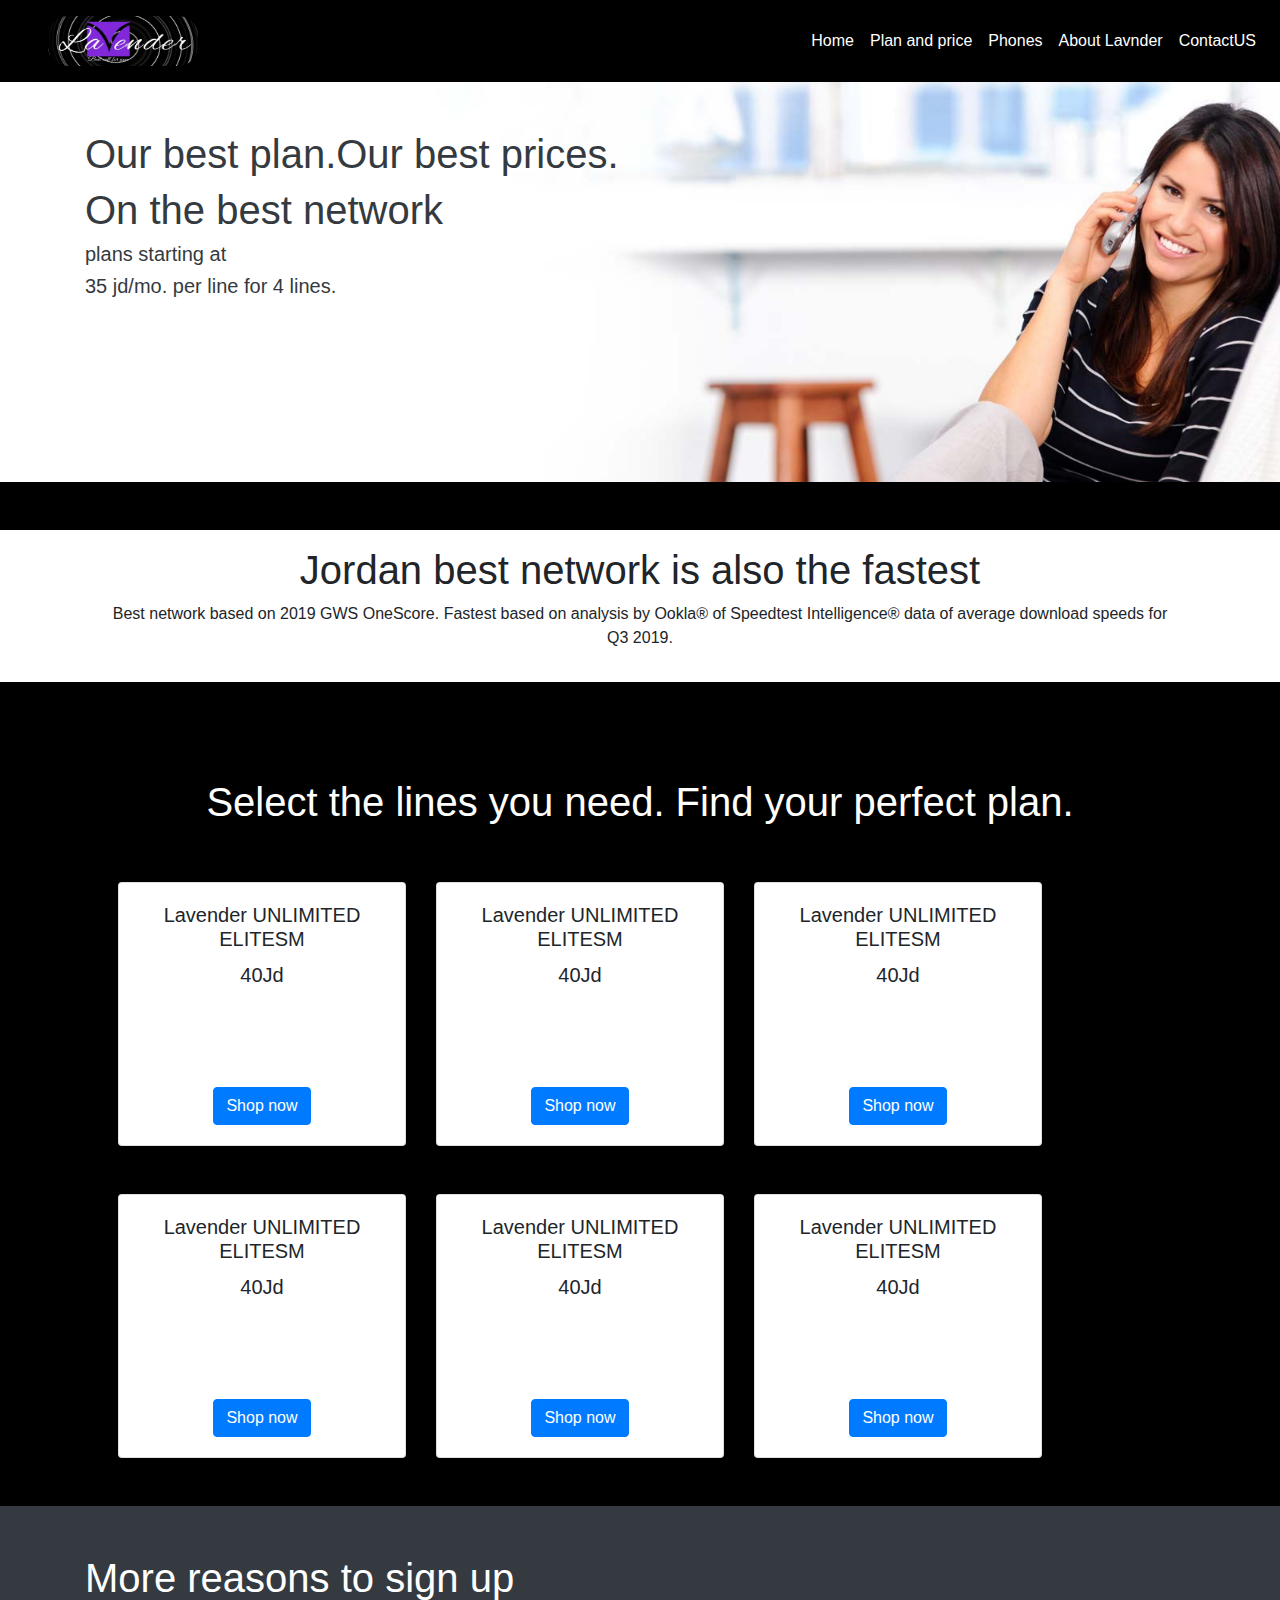
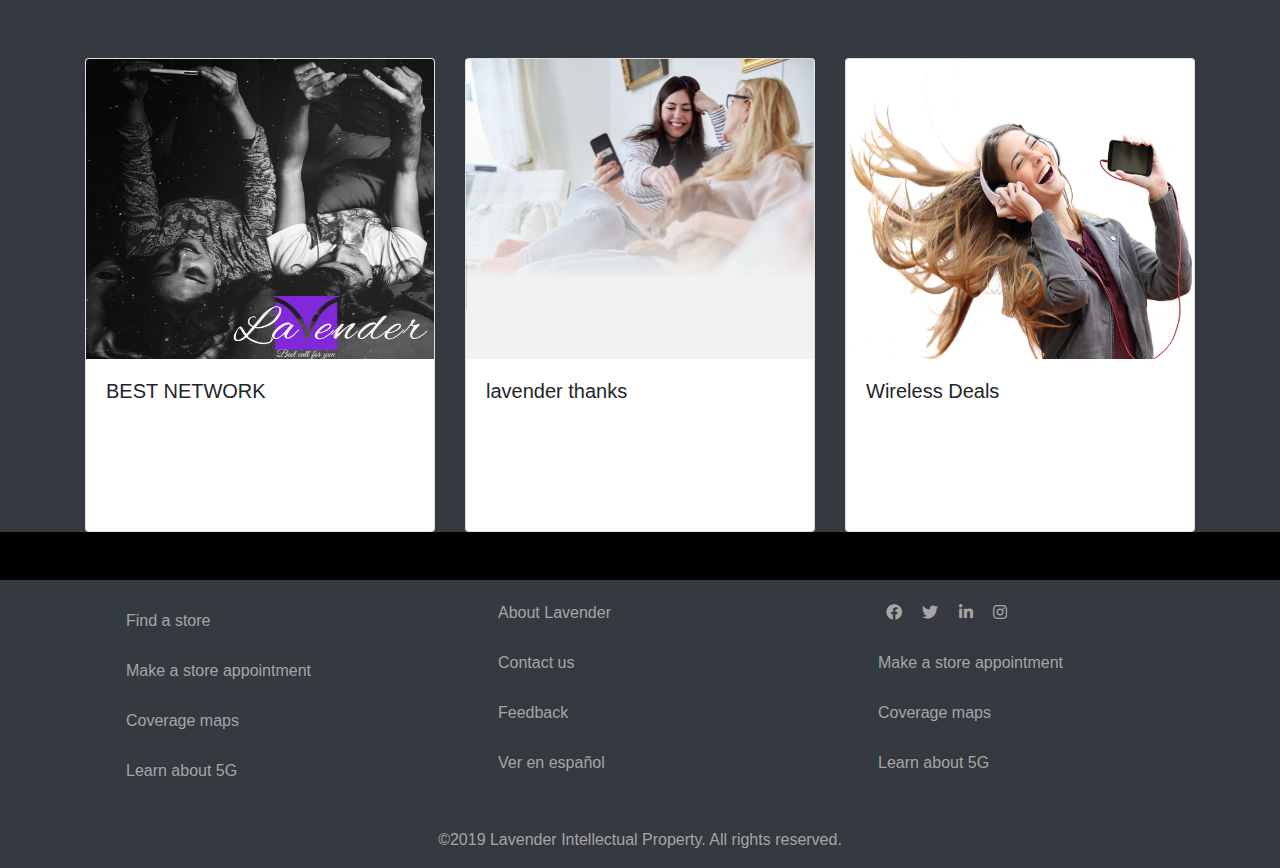
<file: planandprice.html>
<!DOCTYPE html>
<html>
    <head>
        <meta charset="utf-8">
        <meta name="viewport" content="width=device-width, initial-scale=1">
        <link rel="stylesheet" type="text/css" href="fontawesome-free-5.12.0-web/css/all.css" >

        <link rel="stylesheet" href="https://maxcdn.bootstrapcdn.com/bootstrap/4.4.1/css/bootstrap.min.css">
        <script src="https://ajax.googleapis.com/ajax/libs/jquery/3.4.1/jquery.min.js"></script>
        <script src="https://cdnjs.cloudflare.com/ajax/libs/popper.js/1.16.0/umd/popper.min.js"></script>
        <script src="https://maxcdn.bootstrapcdn.com/bootstrap/4.4.1/js/bootstrap.min.js"></script>
        <link rel="stylesheet" href="css/style.css">

    </head>
    <body>
        <nav class="navbar navbar-expand-md navbar-light bg-black ">
            <a class="navbar-brand" href="#"></a>
            <a class="nav-link" href="#"> <img id="myLogo" src="img/mylogo.JPG"> <span class="sr-only">(current)</span></a>

            <button class="navbar-toggler" type="button" data-toggle="collapse" data-target="#navbarNav" aria-controls="navbarNav" aria-expanded="false" aria-label="Toggle navigation">
              <span class="navbar-toggler-icon"></span>
            </button>
            <div class="collapse navbar-collapse  " id="navbarNav">
              <ul class="navbar-nav ml-auto">
                <li class="nav-item active">
                  <a class="nav-link text-white" href="index.html">Home <span class="sr-only">(current)</span></a>
                </li>
                <li class="nav-item">
                  <a class="nav-link  text-white" href="planandprice.html">Plan and price</a>
                </li>
                <li class="nav-item">
                  <a class="nav-link  text-white" href="phone.html">Phones</a>
                </li>
                <li class="nav-item">
                  <a class="nav-link text-white" href="aboutus.html">About Lavnder</a>
                </li>
                <li class="nav-item">
                  <a class="nav-link text-white" href="contactus.html">ContactUS</a>
                </li>
               
              </ul>
            </div>
          </nav>

          <section class="secondsec">
              <div class="container">
              <div class="row   ">
                  <div class="col-md-6 text-dark mt-5">
                      <h1> Our best plan.Our best prices. </h1>
                      <h1> On the best network</h1>
                      <h5> plans starting at </h5>
                      <h5>35 jd/mo. per line for 4 lines.</h5>

                      
                  </div>
              </div>
            </div>

              
          </section>

          <section class="thirdsec bg-white mt-5 ">
              <div class="container  ">
                  <div class="row p-3">
                      <div class="col-md-12  text-center  ">
                          <h1> Jordan  best network is also the fastest</h1> 
                          <p>Best network based on 2019 GWS OneScore. Fastest based on analysis by Ookla® of Speedtest Intelligence® data of average download speeds for Q3 2019.
                        </p>
                      </div>
                  </div>
              </div>
          </section>
          <section class="fourthsec text-center">
              <div class="container text-center  mt-5 ">
                  <div class="row text-center">
                      <div class="col-md-12 mt-5 text-white ">
                          <h1 class="text-center">Select the lines you need. Find your perfect plan.</h1>
                      </div>
                      <div class="row pl-5 mt-5">
                          <div class="col-md-4 text-center">
                        <div class="card  text-center " style="width: 18rem;">
                            <div class="card-body">
                              <h5 class="card-title">Lavender UNLIMITED ELITESM</h5>
                              <h5 class="card-title">40Jd</h5>
                              <p class="card-text">With supporting text below as a natural lead-in to additional content.</p>
                              <a href="#" class="btn btn-primary">Shop now</a>
                            </div>
                          </div>
                        </div>
                        <div class="col-md-4 text-center">
                            <div class="card text-center  " style="width: 18rem;">
                                <div class="card-body">
                                  <h5 class="card-title">Lavender UNLIMITED ELITESM</h5>
                                  <h5 class="card-title">40Jd</h5>
                                  <p class="card-text">With supporting text below as a natural lead-in to additional content.</p>
                                  <a href="#" class="btn btn-primary">Shop now</a>
                                </div>
                        </div>
                        </div>
                        <div class="col-md-4">
                            <div class="card text-center " style="width: 18rem; ">
                                <div class="card-body">
                                  <h5 class="card-title">Lavender UNLIMITED ELITESM</h5>
                                  <h5 class="card-title">40Jd</h5>
                                  <p class="card-text">With supporting text below as a natural lead-in to additional content.</p>
                                  <a href="#" class="btn btn-primary">Shop now</a>
                                </div>
                        </div>
                        </div>


                    </div>

                        <div class="row pl-5 mt-5 text-center">
                            <div class="col-md-4">
                          <div class="card " style="width: 18rem;">
                              <div class="card-body">
                                <h5 class="card-title">Lavender UNLIMITED ELITESM</h5>
                                <h5 class="card-title">40Jd</h5>
                                <p class="card-text">With supporting text below as a natural lead-in to additional content.</p>
                                <a href="#" class="btn btn-primary">Shop now</a>
                              </div>
                            </div>
                          </div>
                          <div class="col-md-4">
                              <div class="card " style="width: 18rem;">
                                  <div class="card-body">
                                    <h5 class="card-title">Lavender UNLIMITED ELITESM</h5>
                                    <h5 class="card-title">40Jd</h5>
                                    <p class="card-text">With supporting text below as a natural lead-in to additional content.</p>
                                    <a href="#" class="btn btn-primary">Shop now</a>
                                  </div>
                          </div>
                          </div>
                          <div class="col-md-4">
                              <div class="card " style="width: 18rem;">
                                  <div class="card-body">
                                    <h5 class="card-title">Lavender UNLIMITED ELITESM</h5>
                                    <h5 class="card-title">40Jd</h5>
                                    <p class="card-text">With supporting text below as a natural lead-in to additional content.</p>
                                    <a href="#" class="btn btn-primary">Shop now</a>
                                  </div>
                          </div>
                          </div>
  
  
                      </div>


                



                    </div>

                         
          </section>
          <section class="secto3 bg-dark mt-5">
              <div class="container">
                  <div class="row">
                      <div class="col-md-12 text-white mt-5">
                          <h1>More reasons to sign up

                        </h1>
                      </div>
                  </div>

                  <div class="row mt-5">
                      <div class="col-md-4 ">
                        <div class="card cd1">
                            <img src="img/mylogo2.JPG" class="card-img-top">
                            <div class="card-body">
                              <h5 class="card-title">BEST NETWORK</h5>
                              <p class="card-text text-dark">lavender has the best network according to America’s biggest test..</p>
                            </div>
                          </div>
                      </div>
                      <div class="col-md-4">
                        <div class="card cd1">
                            <img src="img/telphone.jpg" class="card-img-top" alt="...">
                            <div class="card-body">
                              <h5 class="card-title">lavender thanks  </h5>
                              <p class="card-text">This is a longer card with supporting text below as a natural lead-in to additional content. This content is a little bit longer.</p>
                            </div>
                          </div>
                      </div>

                      <div class="col-md-4">
                        <div class="card cd1">
                            <img src="img/lavendertnt.png" class="card-img-top" alt="...">
                            <div class="card-body">
                              <h5 class="card-title">Wireless Deals 
                            </h5>
                              <p class="card-text">This is a longer card with supporting text below as a natural lead-in to additional content. This content is a little bit longer.</p>
                            </div>
                          </div>
                      </div>
                  </div>
              </div>


          </section>


          <div class="sec6 bg-dark ">
            <div class="container mt-5 text-white">
              <div class="row ">
              <div class="col-md-4 list1 p-3">
                <ul>
                  <li>
                   <a href="#">Find a store</a> 
                  </li>
                  <li>
                    <a href="#"> Make a store appointment  </a>
                  <li>
                    <a href="#">Coverage maps</a>
                   
                  </li>
                  <li>
                    <a href="#"> Learn about 5G</a>
                  </li>
  
                </ul>
              </div>
              <div class="col-md-4 list1 p-2 ">
                <ul>
                  <li>
                    <a href="#"> About Lavender</a>
                  </li>
                  <li>
                    <a href="#"> Contact us </a>              
                  <li>
                  <a href="#"> Feedback</a>  
                  </li>
                  <li>
                  <a href="#"> Ver en español</a>  
                  </li>
  
                </ul>
              </div>
  
              <div class="col-md-4 list1 p-2">
                <ul>
                  <li><span>
                   <a href="#"> <i class="fab fa-facebook p-2 "></i></a> 
                  <a href="#"> <i class="fab fa-twitter p-2"></i> </a>
                   <a href="#"> <i class="fab fa-linkedin-in p-2"></i></a>
                   <a href="#"> <i class="fab fa-instagram p-2"></i></a> 
                  </span>
                  </li>
                  <li>
                  <a href="#">Make a store appointment   </li> </a>               
                  <li>
                  <a href="#"> Coverage maps</li></a>  
                
                 <li>
                    <a href="#"> Learn about 5G</li></a>  
                 
  
                </ul>
              </div>
            </div>
  
  
            </div>
            <div class="container">
              <div class="row">
                <div class="col-md-12 text-white text-center">
                  <p> <a href="#"> ©2019 Lavender Intellectual Property. All rights reserved.</a></p>
                </div>
              </div>
            </div>
          </div>
          

    



    </body>
</file>
<file: css/style.css>
body{
    background-color: #000;
    padding:0;
    margin: 0;
}
#myLogo{
    width:150px;
    height:50px;
    border-radius: 20px;
}
.apllemax{
    width:100px;
    margin-top: 30px;
}
.apllemax2{
    width:150px;
}
.dealofweak{
    width:100px;
}
.imgcard{
    height:420px;
}
.cardshop{
    width:200px;
    height:200px;
}

.card.cardshop{
 
        transition: all 0.4s ease-in-out 0.2s;
        opacity: 0;
    
}
.card.card-body{
    background-color: rgba(0,0,0,0.8);
	opacity: 0;
	transform: scale(0) rotate(-180deg);
	transition: all 0.4s ease-in;
    border-radius: 0px;
}
.card-body h2{
    opacity: 0;
    border-bottom: 1px solid rgba(0, 0, 0, 0.3);
    background: transparent;
    margin: 20px 40px 0px 40px;
	transition: all 0.5s ease-in-out;
}
.card-body p{
    opacity: 0;
	transition: all 0.5s ease-in-out;
}
.card.card-body{
    opacity: 0; 
	transform: scale(1) rotate(0deg);
	transition-delay: 0.2s;
}

.cardshop:hover img 	  { 
	transform: scale(0); 
    opacity: 1;
	transition-delay: 0s;
}	

.card:hover h2,
.card:hover p
{
    opacity: 1;
    transition-delay: 0.5s;
}

.view-fourth img{
    width:200px;
}

.view-fourth img { 
	transition: all 0.4s ease-in-out 0.2s;
    opacity: 1;
}
.view-fourth .mask { 
	background-color: rgba(0,0,0,0.8);
	opacity: 0;
	transform: scale(0) rotate(-180deg);
	transition: all 0.4s ease-in;
    border-radius: 0px;
}
.view-fourth h2{
    opacity: 0;
    border-bottom: 1px solid rgba(0, 0, 0, 0.3);
    background: transparent;
    margin: 20px 40px 0px 40px;
	transition: all 0.5s ease-in-out;
}
.view-fourth p { 
	opacity: 0;
	transition: all 0.5s ease-in-out;
}
.view-fourth a.info { 
    opacity: 0;
	transition: all 0.5s ease-in-out;
} 


.view-fourth:hover .mask { 
	opacity: 1; 
	transform: scale(1) rotate(0deg);
	transition-delay: 0.2s;
}								  
.view-fourth:hover img 	  { 
	transform: scale(0); 
    opacity: 0;
	transition-delay: 0s;
}						
.view-fourth:hover h2,
.view-fourth:hover p,
.view-fourth:hover a.info{
    opacity: 1;
    transition-delay: 0.5s;
}
#galaxywatch{
    height:275px;
}

.rightside{
    margin-top: 100px;
}
.oFFice{
    height:500px;
}
.list1 ul li {
text-decoration: none;
list-style: none;
line-height: 50px;
}

 a{
    text-decoration: none;
    color:rgb(167, 165, 165);

}
a:hover{
    text-decoration: none;
    color:white;

}

/* About US*/
.sect2{
    background-image: url("aboutlavender.png");
    background-repeat: no-repeat;
    height:400px;
    background-size: cover;
}

.boxes{
    background-color: rgb(238, 236, 236);
}

.box{
    max-width: 30em;
    height: 30em;
    padding: 1em;
    margin: auto;
    border: 0.075em solid #fff;
    background-color: #fff;
    overflow: auto;
    direction: ltr;
    text-align: left
}
.placholder{
    width:700px;
    height:400px;
    margin-left:250px;
    margin-top: 25px;

}

.advertising{
    width:500px;
    cursor: pointer;
    
}
/**** contact Us */
.section2{
    background-image: url("contact-us.png");
    background-repeat: no-repeat;
    height:400px;
    background-size: cover;
}
/****planandprice*/
.secondsec{
    background-image: url("banner03.jpg");
    background-repeat: no-repeat;
    height:400px;
    background-size:cover;
}
.cd1{
    height:474px;
}
.card-img-top{
    height: 300px;
}

/*phones page*/
.imgiphone{
    width:250px;
    height: 300px;
    padding-left: 30px;


}
.box1{
    background-color: white;
}

.box1:hover{
    background-color: transparent;
    
}
.imgiphone:hover{
    background-color: transparent;


}
</file>
